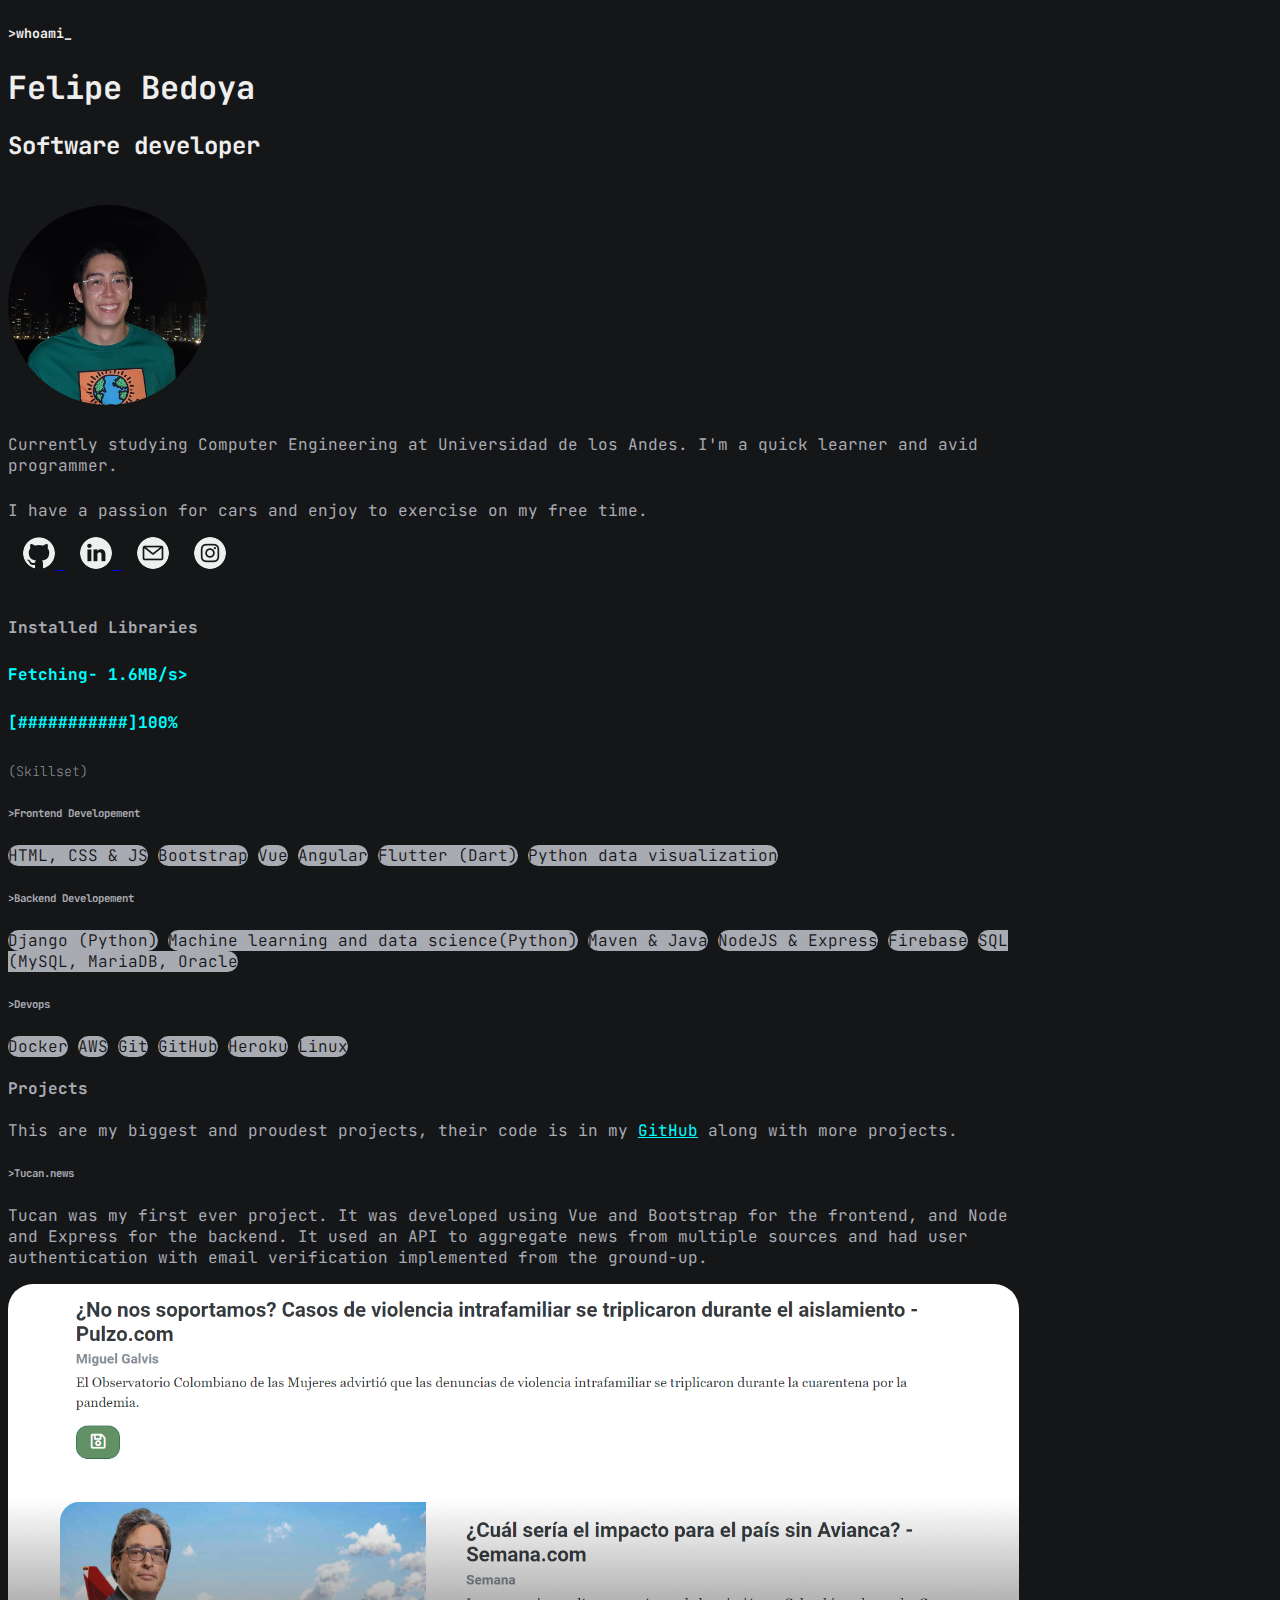
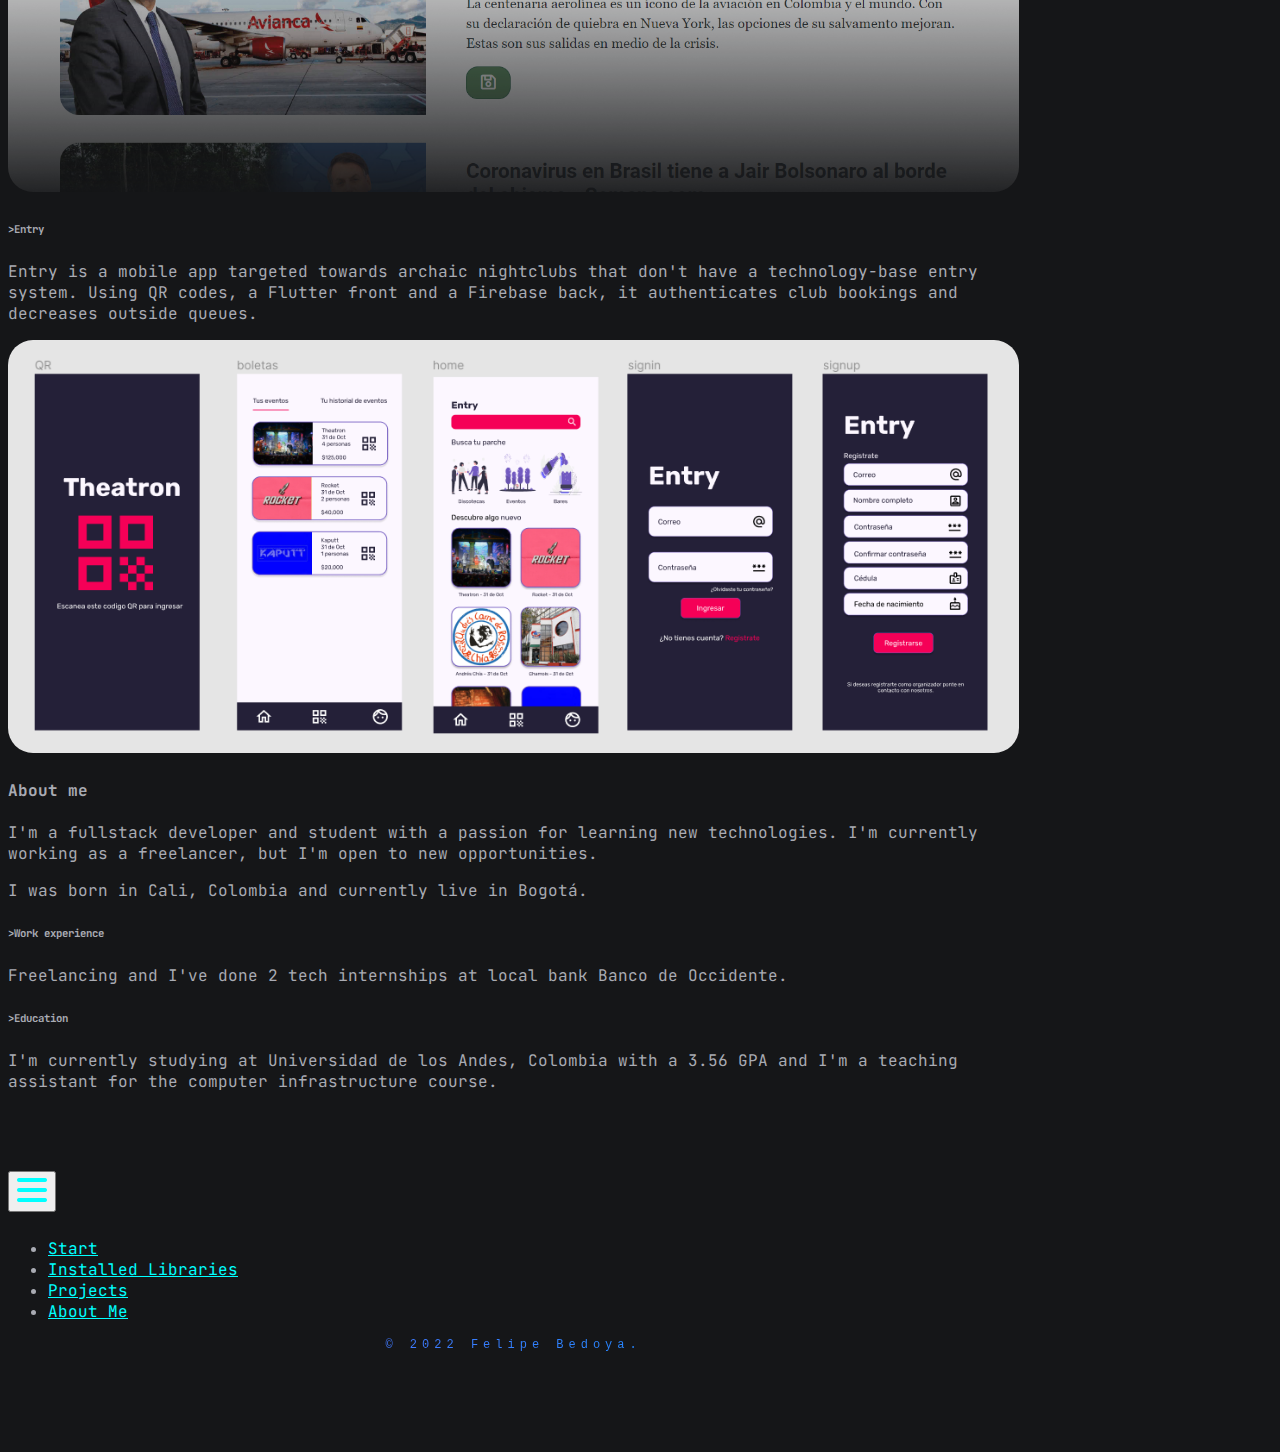
<file: index.html>
<!DOCTYPE html>
<html lang="en">

<head>
    <meta charset="UTF-8" />
    <meta http-equiv="X-UA-Compatible" content="IE=edge" />
    <meta name="viewport" content="width=device-width, initial-scale=1.0" />
    <title>Felipe Bedoya</title>
    <link href="https://cdn.jsdelivr.net/npm/bootstrap@5.1.3/dist/css/bootstrap.min.css" rel="stylesheet" integrity="sha384-1BmE4kWBq78iYhFldvKuhfTAU6auU8tT94WrHftjDbrCEXSU1oBoqyl2QvZ6jIW3" crossorigin="anonymous" />
    <link rel="shortcut icon" href="assets/coding.ico" type="image/x-icon" />
    <link rel="stylesheet" href="style.css" />
    <link rel="preconnect" href="https://fonts.googleapis.com" />
    <link rel="preconnect" href="https://fonts.gstatic.com" crossorigin />
    <link href="https://fonts.googleapis.com/css2?family=JetBrains+Mono:ital,wght@0,100;0,500;0,700;1,100;1,400;1,700&display=swap" rel="stylesheet" />
</head>

<body>
    <div class="container banner">
        <h5>>whoami<span class="blink">_</span></h5>
    </div>
    <main>
        <div class="container">
            <h1 class="mainTitle" id="inicio">Felipe Bedoya</h1>
            <h2>Software developer</h2>
            <div class="row">
                <div class="col-md-3 col-12">
                    <img src="assets/IMG_20210724_180231_019.jpg" alt="foto felipe" class="fotoFelipe" />
                </div>
                <div class="col-md-9 col-12">
                    <p class="introText">
                        Currently studying Computer Engineering at Universidad de los Andes. I'm a quick learner and avid programmer.
                    </p>
                    <p class="introText">
                        I have a passion for cars and enjoy to exercise on my free time.
                    </p>
                    <div class="d-flex iconRow">
                        <a target="_blank" href="https://github.com/trempo">
                            <img class="socialMediaIcons" src="assets/github-logo.png" alt="logo github" />
                        </a>
                        <a target="_blank" href="https://www.linkedin.com/in/felipe-bedoya-65570121a">
                            <img class="socialMediaIcons" src="assets/linkedin.png" alt="logo linkedin" />
                        </a>
                        <a target="_blank" href="mailto:felipebedoya@protonmail.com"><img class="socialMediaIcons" src="assets/email.png" alt="logo email" /></a>
                        <a target="_blank" href="https://www.instagram.com/felipebedoya2/"><img class="socialMediaIcons" src="assets/instagram.png" alt="logo instagram" /></a>
                    </div>
                </div>
                <nav class="navbar navbar-expand-lg">
                    <div class="container-fluid">
                        <a class="navbar-b" href=""></a>
                    </div>
                </nav>
                <div class="row pt-4">
                    <h4 class="" id="installedlibraries">Installed Libraries</h4>

                    <div class="d-flex justify-content-start">
                        <h5 class="downloading">Fetching- 1.6MB/s></h5>
                        <h5 class="typewriter">[###########]100%</h5>
                    </div>

                    <small class="pb-2">(Skillset)</small>
                    <h6>>Frontend Developement</h6>
                    <div class="d-inline-flex flex-wrap">
                        <a tabindex="0" class="btn btn-outline-dark libraries m-2" role="button" data-bs-toggle="popover" data-bs-trigger="focus" data-bs-content="Very fluent in HTML, CSS and JavaScript, including Dom manipulation and event handling.">HTML, CSS & JS</a
              >
              <a
                tabindex="0"
                class="btn btn-outline-dark libraries m-2"
                role="button"
                data-bs-toggle="popover"
                data-bs-trigger="focus"
                data-bs-content="This whole page was built with Bootstrap! Mobile first developement and responsive design."
                >Bootstrap</a
              >
              <a
                tabindex="0"
                class="btn btn-outline-dark libraries m-2"
                role="button"
                data-bs-toggle="popover"
                data-bs-trigger="focus"
                data-bs-content="Used Vue as the main frontend framework for a project I'll show later on to make the webpage dynamic."
                >Vue</a
              >
              <a
                tabindex="0"
                class="btn btn-outline-dark libraries m-2"
                role="button"
                data-bs-toggle="popover"
                data-bs-trigger="focus"
                data-bs-content="Fairly familiar with Angular, used it to develop a university project during a whole semestre."
                >Angular</a
              >
              <a
                tabindex="0"
                class="btn btn-outline-dark libraries m-2"
                role="button"
                data-bs-toggle="popover"
                data-bs-trigger="focus"
                data-bs-content="I love working with Flutter. The framework has an extremely fast time-to-market and I've developed personal projects for both Android and iOS."
                >Flutter (Dart)</a
              >
              <a
                tabindex="0"
                class="btn btn-outline-dark libraries m-2"
                role="button"
                data-bs-toggle="popover"
                data-bs-trigger="focus"
                data-bs-content="I know how to work with Python data visualization libraries like MatPlotLib."
                >Python data visualization</a
              >
            </div>

            <h6>>Backend Developement</h6>
            <div class="d-inline-flex flex-wrap">
              <a
                tabindex="0"
                822
                class="btn btn-outline-dark libraries m-2"
                role="button"
                data-bs-toggle="popover"
                data-bs-trigger="focus"
                data-bs-content="I've worked with Django for both personal and university projects, developing fullstack applications and backend APIs."
                >Django (Python)</a
              >
              <a
                tabindex="0"
                class="btn btn-outline-dark libraries m-2"
                role="button"
                data-bs-toggle="popover"
                data-bs-trigger="focus"
                data-bs-content="I'm comfortable working with Python scripting, data processing and data manipulation, including libraries like NumPY and Pandas. I also work the machine learning librari Scikit-learn"
                >Machine learning and data science(Python)</a
              >
              <a
                tabindex="0"
                class="btn btn-outline-dark libraries m-2"
                role="button"
                data-bs-toggle="popover"
                data-bs-trigger="focus"
                data-bs-content="Java is the first programming language I learned. I know it like the palm of my hand and know how to work with Maven"
                >Maven & Java</a
              >
              <a
                tabindex="0"
                class="btn btn-outline-dark libraries m-2"
                role="button"
                data-bs-toggle="popover"
                data-bs-trigger="focus"
                data-bs-content="I've developed fullstack personal projects using Node and Express. I also know how to work with NPM and various essental packages."
                >NodeJS & Express</a
              >
              <a
                tabindex="0"
                class="btn btn-outline-dark libraries m-2"
                role="button"
                data-bs-toggle="popover"
                data-bs-trigger="focus"
                data-bs-content="I love working with Firebase for quick prototyping and authentication services."
                >Firebase</a
              >
              <a
                tabindex="0"
                class="btn btn-outline-dark libraries m-2"
                role="button"
                data-bs-toggle="popover"
                data-bs-trigger="focus"
                data-bs-content="I'm very proficient with SQL and managing relational databases."
                >SQL (MySQL, MariaDB, Oracle</a
              >
            </div>

            <h6>>Devops</h6>
            <div class="d-inline-flex flex-wrap">
              <a
                tabindex="0"
                class="btn btn-outline-dark libraries m-2"
                role="button"
                data-bs-toggle="popover"
                data-bs-trigger="focus"
                data-bs-content="Dockerizing is the quickest way to deploy software to multiple machines."
                >Docker</a
              >
              <a
                tabindex="0"
                class="btn btn-outline-dark libraries m-2"
                role="button"
                data-bs-toggle="popover"
                data-bs-trigger="focus"
                data-bs-content="I've worked with AWS deploying software before, specially with Elastic Cloud Computing (EC2)"
                >AWS</a
              >
              <a
                tabindex="0"
                class="btn btn-outline-dark libraries m-2"
                role="button"
                data-bs-toggle="popover"
                data-bs-trigger="focus"
                data-bs-content="Very comfortable with versioning in Git"
                >Git</a
              >
              <a
                tabindex="0"
                class="btn btn-outline-dark libraries m-2"
                role="button"
                data-bs-toggle="popover"
                data-bs-trigger="focus"
                data-bs-content="Checkout my Github!"
                >GitHub</a
              >
              <a
                tabindex="0"
                class="btn btn-outline-dark libraries m-2"
                role="button"
                data-bs-toggle="popover"
                data-bs-trigger="focus"
                data-bs-content="Have deployed to Heroku Dynos"
                >Heroku</a
              >
              <a
                tabindex="0"
                class="btn btn-outline-dark libraries m-2"
                role="button"
                data-bs-toggle="popover"
                data-bs-trigger="focus"
                data-bs-content="I know my way around Linux, curretly using Pop!_OS in my main machine."
                >Linux</a
              >
            </div>
          </div>
          <div class="row pt-4">
            <h4 id="projectstitle">Projects</h4>
            <p>
              This are my biggest and proudest projects, their code is in my
              <a class="inpanchor" target="_blank" href="github.com/trempo"
                >GitHub</a
              >
              along with more projects.
            </p>
            <h6>>Tucan.news</h6>
            <p>
              Tucan was my first ever project. It was developed using Vue and
              Bootstrap for the frontend, and Node and Express for the backend.
              It used an API to aggregate news from multiple sources and had
              user authentication with email verification implemented from the
              ground-up.
            </p>
            <div class="imageTucan">
              <a target="_blank" href="https://github.com/Trempo/tucan">
                <img
                  src="assets/tucancapture.png"
                  alt="foto tucan"
                  style="border-radius: 25px"
                  width="100%"
                />
              </a>
                    </div>
                    <h6 class="pt-4">>Entry</h6>
                    <p>
                        Entry is a mobile app targeted towards archaic nightclubs that don't have a technology-base entry system. Using QR codes, a Flutter front and a Firebase back, it authenticates club bookings and decreases outside queues.
                    </p>
                    <div class="imageTucan">
                        <a target="_blank" href="https://github.com/Trempo/entry">
                            <img src="assets/Screenshot from 2022-02-10 20-27-27.png" alt="foto entry" style="border-radius: 25px" width="100%" />
                        </a>
                    </div>
                </div>
                <div class="row pt-4">
                    <h4 id="contacttitle">About me</h4>
                    <p>
                        I'm a fullstack developer and student with a passion for learning new technologies. I'm currently working as a freelancer, but I'm open to new opportunities.
                    </p>
                    <p>I was born in Cali, Colombia and currently live in Bogotá.</p>
                    <h6>>Work experience</h6>
                    <p>
                        Freelancing and I've done 2 tech internships at local bank Banco de Occidente.
                    </p>
                    <h6>>Education</h6>
                    <p>
                        I'm currently studying at Universidad de los Andes, Colombia with a 3.56 GPA and I'm a teaching assistant for the computer infrastructure course.
                    </p>
                </div>
            </div>
        </div>
    </main>
    <nav class="navbar navbar-expand-lg fixed-bottom">
        <div class="container">
            <div class="container-fluid">
                <button id="toggler" class="navbar-toggler" type="button" data-bs-toggle="collapse" data-bs-target="#navbarSupportedContent" aria-controls="navbarSupportedContent" aria-expanded="false" aria-label="Toggle navigation">
            <img
              src="assets/more.png"
              alt="Hamburger icon"
              class="hamburgerIcon"
            />
          </button>
                <div class="collapse navbar-collapse" id="navbarSupportedContent">
                    <ul class="navbar-nav me-auto mb-2 mb-lg-0">
                        <li class="nav-item">
                            <a class="nav-link navlink" aria-current="page" href="#inicio">Start</a
                >
              </li>
              <li class="nav-item">
                <a class="nav-link navlink" href="#installedlibraries"
                  >Installed Libraries</a
                >
              </li>
              <li class="nav-item">
                <a class="nav-link navlink" href="#projectstitle">Projects</a>
                        </li>
                        <li class="nav-item">
                            <a class="nav-link navlink" href="#contacttitle">About Me</a>
                        </li>
                    </ul>
                </div>
            </div>
        </div>
    </nav>
    <div class="container shadowBox">
        <footer class="rainbow rainbow_text_animated">
            © 2022 Felipe Bedoya.
        </footer>
    </div>
    <script src="https://cdn.jsdelivr.net/npm/bootstrap@5.1.3/dist/js/bootstrap.bundle.min.js" integrity="sha384-ka7Sk0Gln4gmtz2MlQnikT1wXgYsOg+OMhuP+IlRH9sENBO0LRn5q+8nbTov4+1p" crossorigin="anonymous"></script>
    <script>
        var popoverTriggerList = [].slice.call(
            document.querySelectorAll('[data-bs-toggle="popover"]')
        );
        var popoverList = popoverTriggerList.map(function(popoverTriggerEl) {
            return new bootstrap.Popover(popoverTriggerEl);
        });
        var popover = new bootstrap.Popover(
            document.querySelector(".popover-dismiss"), {
                trigger: "focus",
            }
        );
    </script>
</body>

</html>
</file>
<file: style.css>
html,
body {
  height: 100%;
  background-color: #151618;
  color: #a9abb3;
  font-family: "JetBrains Mono", monospace;
}
.libraries {
  background-color: #a9abb3;
  border: none;
  color: #151618;
  border-radius: 100px;
  font-size: 16px;
  font-weight: 300;
}

video {
  border-radius: 30px;
  width: 100%;
  height: 100%;
  object-fit: cover;
}

audio::-webkit-media-controls-panel {
  background-color: aqua;
  color: #151618;
}

#toggler {
  color: aqua;
  margin-bottom: 10px;
}

.hamburgerIcon {
  width: 32px;
}

nav {
  background-color: #151618;
}
.navlink {
  font-size: 16px;
  color: aqua;
  text-decoration: underline;
}
.navlink:hover {
  color: blue;
}
.container {
  max-width: 80%;
}
.mainTitle {
  font-weight: 700;
}

main {
  margin-top: 1.5rem;
  padding-bottom: 5%;
}
.banner {
  margin-top: 1.5rem;
}

.introText {
  margin-top: 1.5rem;

  size: 18px;
}
.fotoFelipe {
  margin-top: 1.5rem;
  max-width: 200px;
  border-radius: 1000px;
  width: 100%;
}

.iconRow {
  width: 100%;
}

.inpanchor {
  color: aqua;
}

.inpanchor:hover {
  color: blue;
}

nav * > a {
  padding-right: 15px;
}
.socialMediaIcons {
  height: 32px;
  width: 32px;
  border-radius: 100px;
  padding: 0;
  transition: all 0.2s ease-in-out;
}

.socialMediaIcons:hover {
  transform: scale(1.2);
}

.blink {
  animation: blinker 0.7s step-start infinite;
}

h1,
h2,
h5 {
  color: #eeeeee;
}

small {
  font-weight: 100;
}

.downloading {
  color: aqua;
  font-size: 16px;
  width: 350px;
}
.typewriter {
  width: 100%;
  font-size: 16px;
  color: aqua;
  overflow: hidden; /* Ensures the content is not revealed until the animation */
  animation: typing 3.5s steps(16) 0.5s 1 normal both;
}
@keyframes typing {
  from {
    width: 0;
  }
  to {
    width: 100%;
  }
}

@keyframes blinker {
  50% {
    opacity: 0;
  }
}

.imageTucan {
  transition: all 0.2s ease-in-out;
}

.imageTucan:hover {
  transform: scale(1.05);
}

footer {
  padding-bottom: 100px;
  font-size: 12px;
}
#shadowBox {
  background-color: rgb(0, 0, 0);
  /* Fallback color */
  background-color: rgba(0, 0, 0, 0.2);
  /* Black w/opacity/see-through */
  border: 3px solid;
}

.rainbow {
  text-align: center;
  text-decoration: underline;
  font-family: monospace;
  letter-spacing: 5px;
}
.rainbow_text_animated {
  background: linear-gradient(
    to right,
    #6666ff,
    #0099ff,
    #00ff00,
    #ff3399,
    #6666ff
  );
  -webkit-background-clip: text;
  background-clip: text;
  color: transparent;
  animation: rainbow_animation 6s ease-in-out infinite;
  background-size: 400% 100%;
}

@keyframes rainbow_animation {
  0%,
  100% {
    background-position: 0 0;
  }

  50% {
    background-position: 100% 0;
  }
}

.iconRow > a {
  padding-left: 15px;
}
</file>
